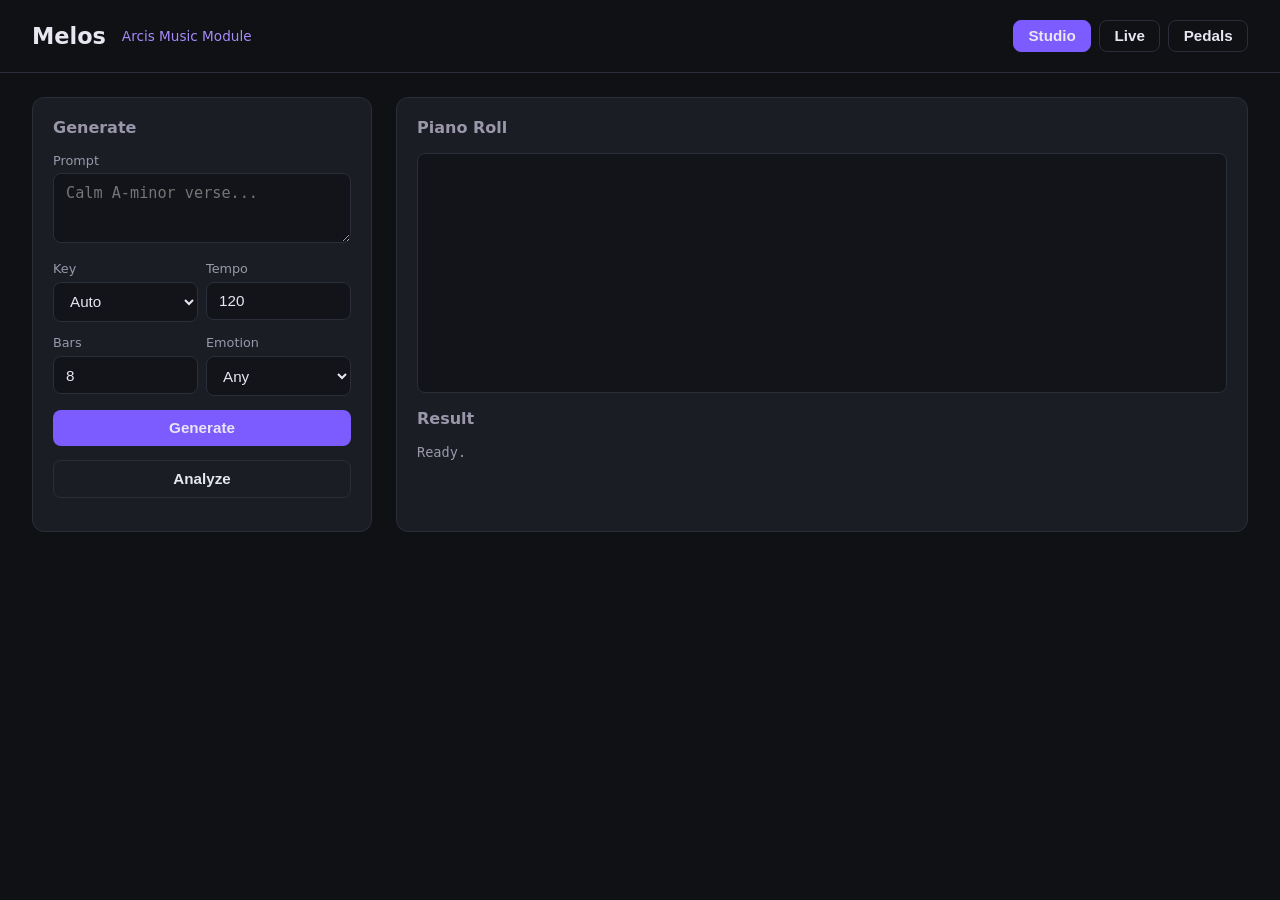
<file: src/media/melos/gui/index.html>
<!DOCTYPE html>
<html lang="en">
<head>
<meta charset="UTF-8">
<meta name="viewport" content="width=device-width, initial-scale=1.0">
<title>Melos — Arcis Music</title>
<style>
  :root {
    --bg: #0f1115; --panel: #1a1d24; --accent: #7c5cff; --accent-soft: #a78bfa;
    --text: #e8e6f0; --muted: #9b97ab; --border: #2a2e38; --live: #22c55e;
  }
  * { box-sizing: border-box; }
  body { margin: 0; font-family: system-ui, sans-serif; background: var(--bg); color: var(--text); }
  header { padding: 1.25rem 2rem; border-bottom: 1px solid var(--border); display: flex; align-items: center; gap: 1rem; }
  header h1 { margin: 0; font-size: 1.4rem; }
  header .tag { color: var(--accent-soft); font-size: 0.85rem; }
  .tabs { display: flex; gap: 0.5rem; margin-left: auto; }
  .tabs button { width: auto; padding: 0.4rem 0.9rem; margin: 0; background: transparent; border: 1px solid var(--border); }
  .tabs button.active { background: var(--accent); border-color: var(--accent); }
  main { display: grid; grid-template-columns: 340px 1fr; gap: 1.5rem; padding: 1.5rem 2rem; max-width: 1400px; margin: 0 auto; }
  .panel { background: var(--panel); border: 1px solid var(--border); border-radius: 12px; padding: 1.25rem; }
  h2 { margin: 0 0 1rem; font-size: 1rem; color: var(--muted); }
  label { display: block; font-size: 0.8rem; color: var(--muted); margin-bottom: 0.35rem; }
  input, select, textarea, button {
    width: 100%; background: #12141a; border: 1px solid var(--border); color: var(--text);
    border-radius: 8px; padding: 0.6rem 0.75rem; font-size: 0.95rem; margin-bottom: 0.85rem;
  }
  textarea { min-height: 70px; resize: vertical; }
  button { background: var(--accent); border: none; font-weight: 600; cursor: pointer; }
  button.secondary { background: transparent; border: 1px solid var(--border); }
  button.live { background: var(--live); }
  .row { display: flex; gap: 0.5rem; } .row > * { flex: 1; }
  #piano-roll, #live-roll { height: 240px; background: #12141a; border-radius: 8px; border: 1px solid var(--border); position: relative; overflow: hidden; }
  .note-bar { position: absolute; background: var(--accent); border-radius: 3px; opacity: 0.9; }
  #output, #live-status { white-space: pre-wrap; font-family: ui-monospace, monospace; font-size: 0.85rem; color: var(--muted); max-height: 140px; overflow: auto; }
  .hidden { display: none; }
  .crowd-feed, .pedal-list { max-height: 140px; overflow-y: auto; font-size: 0.8rem; color: var(--muted); background: #12141a; border-radius: 8px; padding: 0.5rem; margin-bottom: 0.75rem; }
  @media (max-width: 800px) { main { grid-template-columns: 1fr; } }
</style>
</head>
<body>
<header>
  <h1>Melos</h1>
  <span class="tag">Arcis Music Module</span>
  <div class="tabs">
    <button id="tab-studio" class="active">Studio</button>
    <button id="tab-live">Live</button>
    <button id="tab-pedals">Pedals</button>
  </div>
</header>

<main id="studio-view">
  <div class="panel">
    <h2>Generate</h2>
    <label>Prompt</label><textarea id="prompt" placeholder="Calm A-minor verse..."></textarea>
    <div class="row">
      <div><label>Key</label><select id="key"><option value="">Auto</option><option>C major</option><option>A minor</option></select></div>
      <div><label>Tempo</label><input type="number" id="tempo" value="120"></div>
    </div>
    <div class="row">
      <div><label>Bars</label><input type="number" id="bars" value="8"></div>
      <div><label>Emotion</label><select id="emotion"><option value="">Any</option><option>calm</option><option>energetic</option></select></div>
    </div>
    <button id="generate">Generate</button>
    <button class="secondary" id="analyze">Analyze</button>
  </div>
  <div class="panel">
    <h2>Piano Roll</h2><div id="piano-roll"></div>
    <h2 style="margin-top:1rem">Result</h2><div id="output">Ready.</div>
  </div>
</main>

<main id="live-view" class="hidden">
  <div class="panel">
    <h2>Live Performance</h2>
    <label>Base prompt</label><textarea id="live-base" placeholder="Ambient dark synth..."></textarea>
    <div class="row">
      <div><label>Tempo</label><input type="number" id="live-tempo" value="96"></div>
      <div><label>Density</label><input type="range" id="live-density" min="0" max="100" value="40"></div>
    </div>
    <button id="live-start" class="live">Start Live</button>
    <button id="live-stop" class="secondary" disabled>Stop</button>
    <h2 style="margin-top:1rem">Crowd Modulation</h2>
    <input id="crowd-prompt" placeholder="make it brighter / softer...">
    <button id="crowd-send" class="secondary">Send</button>
    <div class="crowd-feed" id="crowd-feed">Waiting...</div>
  </div>
  <div class="panel">
    <h2>Live Piano Roll</h2><div id="live-roll"></div>
    <h2 style="margin-top:1rem">Status</h2><div id="live-status">Idle.</div>
  </div>
</main>

<main id="pedals-view" class="hidden">
  <div class="panel">
    <h2>Build a Pedal</h2>
    <label>Pedal name</label><input id="pedal-name" placeholder="Warm Chorus">
    <label>Target instrument</label>
    <select id="pedal-instrument">
      <option>Piano</option><option>Synth Lead</option><option>Synth Pad</option>
      <option>Bass</option><option>Drums</option><option>Guitar</option><option>Strings</option>
    </select>
    <label>Description</label><textarea id="pedal-desc" placeholder="Adds warmth and slight pitch drift..."></textarea>
    <div class="row">
      <div><label>Pitch shift</label><input type="number" id="pedal-pitch" value="0" min="-12" max="12"></div>
      <div><label>Velocity scale</label><input type="number" id="pedal-vel" value="1.0" step="0.1" min="0.1" max="2"></div>
    </div>
    <div class="row">
      <div><label>Reverb</label><input type="range" id="pedal-reverb" min="0" max="100" value="0"></div>
      <div><label>Delay (ticks)</label><input type="number" id="pedal-delay" value="0"></div>
    </div>
    <button id="pedal-submit">Submit Pedal</button>
  </div>
  <div class="panel">
    <h2>Submitted Pedals</h2>
    <div class="pedal-list" id="pedal-list">None yet.</div>
    <button class="secondary" id="pedal-refresh">Refresh</button>
    <p style="font-size:0.8rem;color:var(--muted)">Performer can approve / activate from the live session.</p>
  </div>
</main>

<script>
const API = window.location.origin;
let lastPiece = null, liveTimer = null, liveNotes = [], liveTick = 0;

function showTab(name) {
  ['studio','live','pedals'].forEach(t => {
    document.getElementById(t+'-view').classList.toggle('hidden', t !== name);
    document.getElementById('tab-'+t).classList.toggle('active', t === name);
  });
}
document.getElementById('tab-studio').onclick = () => showTab('studio');
document.getElementById('tab-live').onclick = () => showTab('live');
document.getElementById('tab-pedals').onclick = () => showTab('pedals');

function drawRoll(id, notes) {
  const roll = document.getElementById(id); roll.innerHTML = '';
  if (!notes?.length) return;
  const maxTick = Math.max(...notes.map(n => n.start_tick + n.duration_ticks), 1);
  const minP = Math.min(...notes.map(n => n.pitch)), maxP = Math.max(...notes.map(n => n.pitch));
  const range = Math.max(maxP - minP, 1);
  notes.forEach(n => {
    const bar = document.createElement('div'); bar.className = 'note-bar';
    bar.style.left = (n.start_tick / maxTick * 100) + '%';
    bar.style.width = Math.max(n.duration_ticks / maxTick * 100, 0.8) + '%';
    bar.style.top = ((maxP - n.pitch) / range * 100) + '%';
    bar.style.height = '8%';
    roll.appendChild(bar);
  });
}

// Studio
document.getElementById('generate').onclick = async () => {
  const body = {
    text: document.getElementById('prompt').value,
    attributes: {
      tempo_bpm: +document.getElementById('tempo').value,
      bars: +document.getElementById('bars').value,
      emotion: document.getElementById('emotion').value || null
    }
  };
  document.getElementById('output').textContent = 'Generating...';
  try {
    const res = await fetch(API + '/api/melos/generate', { method:'POST', headers:{'Content-Type':'application/json'}, body: JSON.stringify(body) });
    const data = await res.json();
    lastPiece = data.piece || data;
    drawRoll('piano-roll', lastPiece.tracks?.[0]?.events || []);
    document.getElementById('output').textContent = JSON.stringify(data, null, 2);
  } catch(e) { document.getElementById('output').textContent = 'Error: ' + e.message; }
};
document.getElementById('analyze').onclick = async () => {
  if (!lastPiece) return;
  try {
    const res = await fetch(API + '/api/melos/analyze', { method:'POST', headers:{'Content-Type':'application/json'}, body: JSON.stringify({piece:lastPiece}) });
    document.getElementById('output').textContent = JSON.stringify(await res.json(), null, 2);
  } catch(e) { document.getElementById('output').textContent = 'Error: ' + e.message; }
};

// Live
function appendCrowd(msg) {
  const feed = document.getElementById('crowd-feed');
  const d = document.createElement('div'); d.textContent = new Date().toLocaleTimeString() + ' — ' + msg;
  feed.prepend(d);
}
document.getElementById('live-start').onclick = () => {
  document.getElementById('live-start').disabled = true;
  document.getElementById('live-stop').disabled = false;
  liveNotes = []; liveTick = 0;
  liveTimer = setInterval(async () => {
    try {
      const res = await fetch(API + '/api/melos/live/step', {
        method:'POST', headers:{'Content-Type':'application/json'},
        body: JSON.stringify({
          base_prompt: document.getElementById('live-base').value,
          tempo_bpm: +document.getElementById('live-tempo').value,
          density: document.getElementById('live-density').value / 100,
          current_tick: liveTick
        })
      });
      const data = await res.json();
      liveNotes = liveNotes.concat(data.notes || []).slice(-64);
      liveTick += 1920;
      drawRoll('live-roll', liveNotes);
      document.getElementById('live-status').textContent = 'Live • tick ' + liveTick;
    } catch(e) { document.getElementById('live-status').textContent = 'Error: ' + e.message; }
  }, 2000);
};
document.getElementById('live-stop').onclick = () => {
  clearInterval(liveTimer);
  document.getElementById('live-start').disabled = false;
  document.getElementById('live-stop').disabled = true;
  document.getElementById('live-status').textContent = 'Stopped.';
};
document.getElementById('crowd-send').onclick = async () => {
  const p = document.getElementById('crowd-prompt').value.trim();
  if (!p) return;
  appendCrowd('Crowd: ' + p);
  document.getElementById('crowd-prompt').value = '';
  try {
    const res = await fetch(API + '/api/melos/live/modulate', { method:'POST', headers:{'Content-Type':'application/json'}, body: JSON.stringify({prompt:p}) });
    const data = await res.json();
    appendCrowd('AI: ' + (data.summary || 'applied'));
  } catch(e) { appendCrowd('Error: ' + e.message); }
};

// Pedals
async function refreshPedals() {
  try {
    const res = await fetch(API + '/api/melos/pedals');
    const list = await res.json();
    const el = document.getElementById('pedal-list');
    el.innerHTML = '';
    (list.pedals || []).forEach(p => {
      const d = document.createElement('div');
      d.textContent = `${p.name} → ${p.target_instrument} [${p.status}] by ${p.author}`;
      el.appendChild(d);
    });
    if (!list.pedals?.length) el.textContent = 'None yet.';
  } catch(e) { document.getElementById('pedal-list').textContent = 'Error loading.'; }
}
document.getElementById('pedal-submit').onclick = async () => {
  const body = {
    name: document.getElementById('pedal-name').value,
    author: 'crowd',
    target_instrument: document.getElementById('pedal-instrument').value,
    description: document.getElementById('pedal-desc').value,
    pitch_shift: +document.getElementById('pedal-pitch').value,
    velocity_scale: +document.getElementById('pedal-vel').value,
    reverb_amount: document.getElementById('pedal-reverb').value / 100,
    delay_ticks: +document.getElementById('pedal-delay').value
  };
  try {
    await fetch(API + '/api/melos/pedals/submit', { method:'POST', headers:{'Content-Type':'application/json'}, body: JSON.stringify(body) });
    refreshPedals();
  } catch(e) { alert('Submit failed: ' + e.message); }
};
document.getElementById('pedal-refresh').onclick = refreshPedals;
</script>
</body>
</html>
</file>
